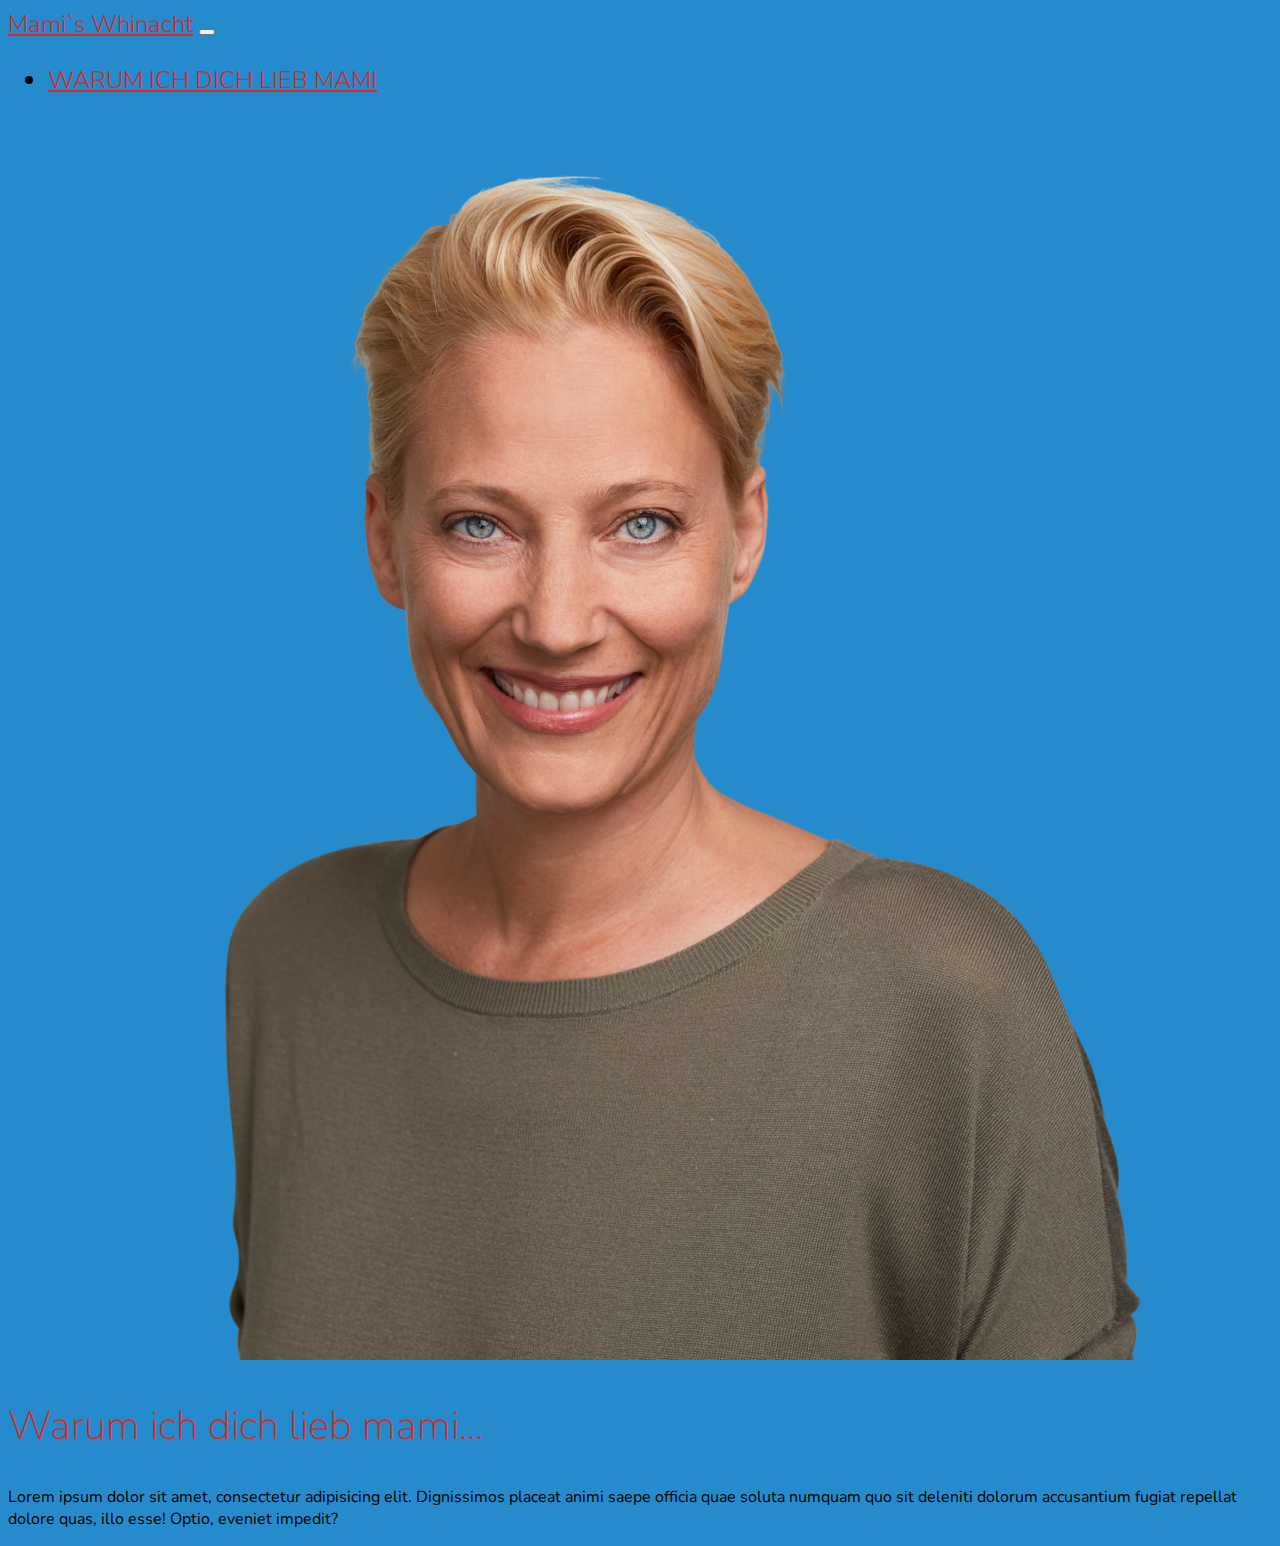
<file: about.html>
<!doctype html>
<html lang="en">

<head>
    <meta charset="utf-8">
    <meta name="viewport" content="width=device-width, initial-scale=1, shrink-to-fit=no">

    <link href="https://fonts.googleapis.com/css?family=Nunito:200,300,400,700" rel="stylesheet">

    <link rel="stylesheet" href="https://stackpath.bootstrapcdn.com/bootstrap/4.1.3/css/bootstrap.min.css" integrity="sha384-MCw98/SFnGE8fJT3GXwEOngsV7Zt27NXFoaoApmYm81iuXoPkFOJwJ8ERdknLPMO" crossorigin="anonymous">

    <link rel="stylesheet" href="app.css">

    <link rel="icon" type="image/png" href="imgs/index.jpg">

    <title> Mami`s Whinacht</title>
</head>

<body>
    <nav id="mainNavbar" class="navbar navbar-dark navbar-expand-md py-0 fixed-top">
        <a href="index.html" class="navbar-brand"> Mami`s Whinacht</a>
        <button class="navbar-toggler" data-toggle="collapse" data-target="#navLinks" aria-label="Toggle navigation">
            <span class="navbar-toggler-icon"></span>
        </button>
        <div class="collapse navbar-collapse" id="navLinks">
            <ul class="navbar-nav">
                <li class="nav-item">
                    <a href="about.html" class="nav-linkk">WARUM ICH DICH LIEB MAMI</a>
                </li>
            </ul>
        </div>
    </nav>

    <section class="container-fluid px-0">
        <div class="row align-items-center content">
            <div class="col-md-6 order-2 order-md-1">
                <img src="imgs/Mami Hintgrund.png" alt="" class="img-fluid">
            </div>
            <div class="col-md-6 text-center order-1 order-md-2">
                <div class="row justify-content-center">
                    <div class="col-10 col-lg-8 blurb mb-5 mb-md-0">
                        <h2>Warum ich dich lieb mami...</h2>
                        <p class="lead"> Lorem ipsum dolor sit amet, consectetur adipisicing elit. Dignissimos placeat animi saepe officia quae soluta numquam quo sit deleniti dolorum accusantium fugiat repellat dolore quas, illo esse! Optio, eveniet impedit?</p>
                    </div>
                </div>
            </div>
        </div>

    </section>
    <!-- Optional JavaScript -->
    <!-- jQuery first, then Popper.js, then Bootstrap JS -->
    <script src="https://code.jquery.com/jquery-3.3.1.slim.min.js" integrity="sha384-q8i/X+965DzO0rT7abK41JStQIAqVgRVzpbzo5smXKp4YfRvH+8abtTE1Pi6jizo" crossorigin="anonymous"></script>
    <script src="https://cdnjs.cloudflare.com/ajax/libs/popper.js/1.14.3/umd/popper.min.js" integrity="sha384-ZMP7rVo3mIykV+2+9J3UJ46jBk0WLaUAdn689aCwoqbBJiSnjAK/l8WvCWPIPm49" crossorigin="anonymous"></script>
    <script src="https://stackpath.bootstrapcdn.com/bootstrap/4.1.3/js/bootstrap.min.js" integrity="sha384-ChfqqxuZUCnJSK3+MXmPNIyE6ZbWh2IMqE241rYiqJxyMiZ6OW/JmZQ5stwEULTy" crossorigin="anonymous"></script>

    <script>
        $(function() {
            $(document).scroll(function() {
                var $nav = $("#mainNavbar");
                $nav.toggleClass("scrolled", $(this).scrollTop() > $nav.height());
            });
        });
    </script>
</body>

</html>
</file>
<file: app.css>
body {
    background: #268BCC;
    font-family: "Nunito", sans-serif;
}

.blurb h2 {
    color: #DA291C;
    font-weight: 100;
    font-size: 2.5rem;
}

#mainNavbar {
    font-size: 1.5rem;
    font-weight: 300;
}

#mainNavbar .nav-link {
    color: #DA291C;
}

#mainNavbar .nav-linkk {
    color: #DA291C;
}

#mainNavbar .nav-link:hover {
    color: #268BCC;
}

#mainNavbar .navbar-brand {
    color: #DA291C;
    font-size: 1.5rem;
}

#headingGroup span {
    color: #DA291C;
}

#headingGroup h1 {
    font-weight: 100;
    font-size: 4rem;
}

.navbar.scrolled {
    background: #FFFFFF;
    transition: background 500ms;
}

@media (max-width: 1200px) {
    #headingGroup h1 {
        font-weight: 100;
        font-size: 3rem;
    }
    .blurb h2 {
        font-size: 2rem;
    }
}
</file>
